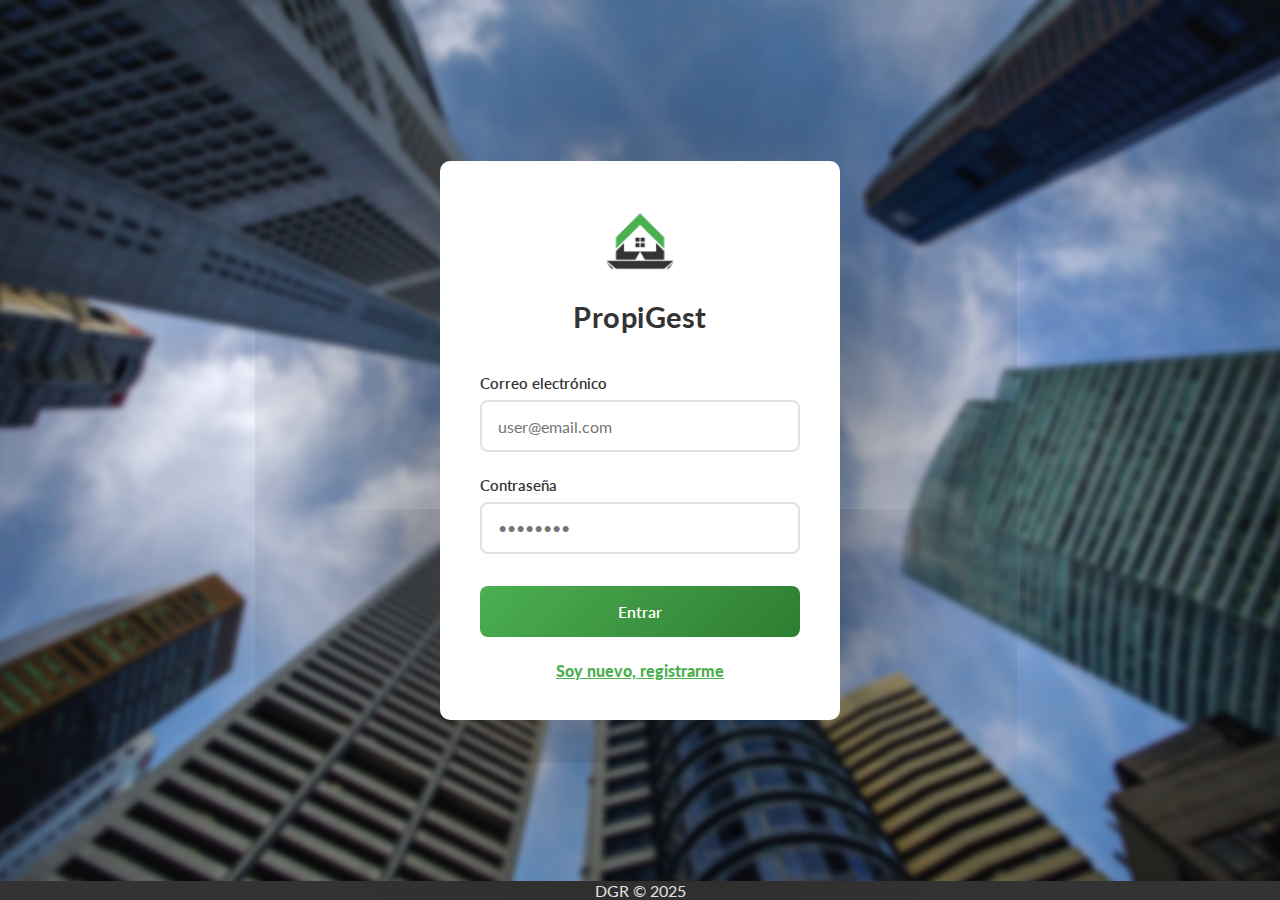
<file: index.html>
<!DOCTYPE html>
<html lang="es">
<head>
    <meta charset="UTF-8">
    <meta name="viewport" content="width=device-width, initial-scale=1.0">
    <title>PropiGest</title>
    <link rel="icon" type="image/png" href="favicons/favicon-96x96.png" sizes="96x96" />
    <link rel="icon" type="image/svg+xml" href="favicons/favicon.svg" />
    <link rel="shortcut icon" href="favicons/favicon.ico" />
    <link rel="apple-touch-icon" sizes="180x180" href="favicons/apple-touch-icon.png" />
    <link rel="manifest" href="favicons/site.webmanifest" />    
    <link href="https://fonts.googleapis.com/css2?family=Lato:ital,wght@0,100;0,300;0,400;0,700;0,900;1,100;1,300;1,400;1,700;1,900&display=swap" rel="stylesheet">
    <link rel="stylesheet" href="css/index.css">
</head>
<body>
    <div class="login-section">
        <div class="login-container">
            <div class="logo">
                <img src="favicons/favicon.svg" alt="Logo PropiGest">
                <h1>PropiGest</h1>
            </div>
            <form class="login-form" id="loginForm">
                <div class="form-group">
                    <label for="email">Correo electrónico</label>
                    <input type="email" id="email" name="email" placeholder="user@email.com" required>
                </div>
                <div class="form-group">
                    <label for="password">Contraseña</label>
                    <input type="password" id="password" name="password" placeholder="••••••••" required>
                </div>
                <button type="submit" class="btn-login">Entrar</button>
                <div id="errorMensaje" class="error-message" style="color:red; margin-top: 10px;"></div>
                <div class="registro">
                    <a href="html/registro.html">Soy nuevo, registrarme</a>
                </div>
            </form>
        </div>
    </div>
    <footer>DGR © 2025</footer>
    <script src="js/login.js"></script>
</body>
</html>
</file>
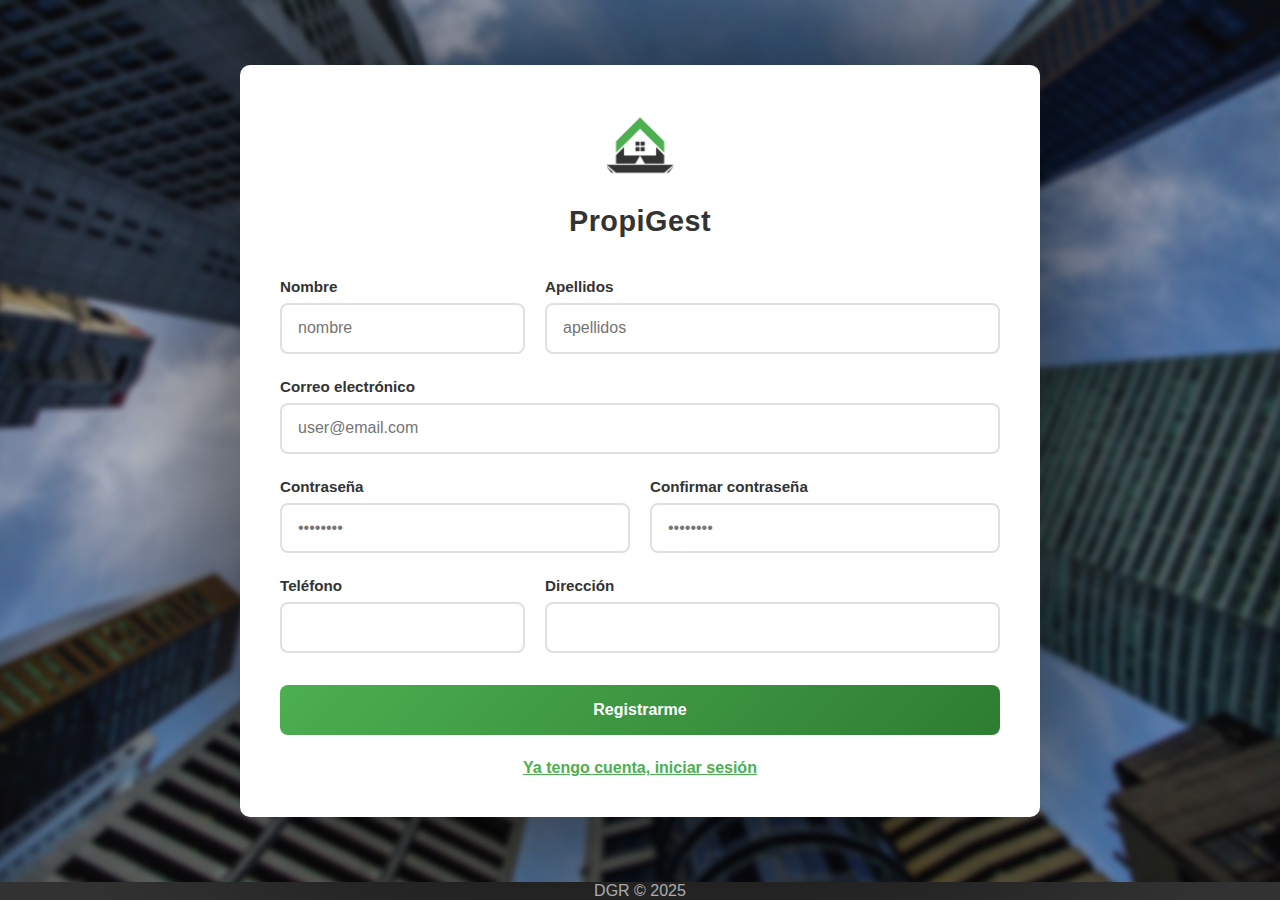
<file: html/registro.html>
<!DOCTYPE html>
<html lang="es">
<head>
    <meta charset="UTF-8">
    <meta name="viewport" content="width=device-width, initial-scale=1.0">
    <title>PropiGest - Registro</title>
    <link rel="icon" type="image/png" href="../favicons/favicon-96x96.png" sizes="96x96" />
    <link rel="icon" type="image/svg+xml" href="../favicons/favicon.svg" />
    <link rel="shortcut icon" href="../favicons/favicon.ico" />
    <link rel="apple-touch-icon" sizes="180x180" href="../favicons/apple-touch-icon.png" />
    <link rel="manifest" href="../favicons/site.webmanifest" />    <link rel="stylesheet" href="../css/registro.css">
</head>
<body>
    <div class="register-section">
        <div class="register-container">
            <div class="logo">
                <img src="../favicons/favicon.svg" alt="Logo PropiGest">
                <h1>PropiGest</h1>
            </div>
            <form class="register-form" id="registerForm">
                <div class="nombreApellidos">
                    <div class="form-group nombre">
                        <label for="nombre">Nombre</label>
                        <input type="text" id="nombre" name="nombre" placeholder="nombre" maxlength="50" required>
                    </div>
                    <div class="form-group apellidos">
                        <label for="apellidos">Apellidos</label>
                        <input type="text" id="apellidos" name="apellidos" placeholder="apellidos" maxlength="100" required>
                    </div>
                </div>
                <div class="form-group">
                    <label for="email">Correo electrónico</label>
                    <input type="email" id="email" name="email" placeholder="user@email.com" maxlength="254" required>
                </div>
                <div class="contraseniasContainer">
                    <div class="form-group contrasenia">
                        <label for="password">Contraseña</label>
                        <input type="password" id="password" name="password" placeholder="••••••••" minlength="8" maxlength="64" pattern="(?=.*[a-z])(?=.*[A-Z])(?=.*\d)(?=.*[@$!%*#?&])[A-Za-z\d@$!%*#?&]{8,64}" 
                            title="Debe tener al menos una mayúscula, una minúscula, un número y un símbolo" required>
                    </div>
                    <div class="form-group confirmContrasenia">
                        <label for="confirmPassword">Confirmar contraseña</label>
                        <input type="password" id="confirmPassword" name="confirmPassword" minlength="8" maxlength="64" placeholder="••••••••" pattern="(?=.*[a-z])(?=.*[A-Z])(?=.*\d)(?=.*[@$!%*#?&])[A-Za-z\d@$!%*#?&]{8,64}" 
                            title="Debe tener al menos una mayúscula, una minúscula, un número y un símbolo" required>
                    </div>
                </div>
                <div class="telDireccion">
                    <div class="form-group tel">
                        <label for="telefono">Teléfono</label>
                        <input type="tel" name="telefono" pattern="^[6-9][0-9]{8}$" title="Debe empezar por 6, 7, 8 o 9 y tener 9 dígitos" maxlength="9" required>
                    </div>
                    <div class="form-group direccion">
                        <label for="direccion">Dirección</label>
                        <input type="text" name="direccion" maxlength="100" required>
                    </div>
                </div>
                <button type="submit" class="btn-register">Registrarme</button>
                <div id="errorMensaje" class="error-message" style="color:red; margin-top: 10px;"></div>
                <div class="registro">
                    <a href="../index.html">Ya tengo cuenta, iniciar sesión</a>
                </div>
            </form>
        </div>
    </div>
    <footer>DGR © 2025</footer>
    <script src="../js/registro.js"></script>
</body>
</html>
</file>
<file: css/index.css>
* {
    margin: 0;
    padding: 0;
    box-sizing: border-box;
    font-family: 'Lato', sans-serif;
}

body {
    min-height: 100vh;
    display: flex;
    flex-direction: column;
    background-image: url(../src/fondoLogin.png);
    background-size: cover;
    background-position: center;
    background-repeat: no-repeat;
}

/* login */
.login-section {
    flex: 1;
    display: flex;
    justify-content: center;
    align-items: center;
    position: relative;
}

.login-container {
    width: 100%;
    max-width: 400px;
    padding: 2.5rem;
    margin: 2.5rem;
    background: white;
    border-radius: 10px;
    box-shadow: 5px 10px 1000px rgba(0, 0, 0, 1);
    position: relative;
}

.logo {
    text-align: center;
    margin-bottom: 2.5rem;
}

.logo img {
    height: 80px;
    margin-bottom: 1rem;
}

.logo h1 {
    color: #333;
    font-size: 1.8rem;
    font-weight: 700;
    letter-spacing: 0.5px;
}

.login-form {
    display: flex;
    flex-direction: column;
    gap: 1.5rem;
}

.form-group {
    display: flex;
    flex-direction: column;
    gap: 0.5rem;
}

.form-group label {
    color: #333;
    font-weight: 600;
    font-size: 0.95rem;
}

.form-group input {
    padding: 0.9rem 1rem;
    border: 2px solid #e0e0e0;
    border-radius: 8px;
    font-size: 1rem;
    transition: all 0.3s ease;
}

.form-group input:focus {
    border-color: #4CAF50;
    outline: none;
    box-shadow: 0 0 0 3px rgba(76, 175, 80, 0.2);
}

.btn-login {
    padding: 1rem;
    background: linear-gradient(135deg, #4CAF50, #2E7D32);
    color: white;
    border: none;
    border-radius: 8px;
    font-size: 1rem;
    font-weight: 600;
    cursor: pointer;
    transition: all 0.3s ease;
    margin-top: 0.5rem;
}

.btn-login:hover {
    transform: translateY(-2px);
    box-shadow: 0 5px 15px rgba(46, 125, 50, 0.3);
}

.error-message {
    display: none;
    justify-content: center;
    align-items: center;
    color: #ff2313;
    background-color: #ff9d969f;
    border: 2px solid #f44336;
    border-radius: 5px;
    font-size: 0.9rem;
    padding-top: 5%;
    padding-bottom: 5%;
    margin-top: 1rem;
    height: 1.5rem;
}

.registro{
    display: flex;
    justify-content: center;
    align-items: center;

    a{
        color: #4CAF50;
        font-weight: 900;
    }

    a:visited{
        color: #37883a;
    }
}

footer{
    width: 100%;
    height: 3%;
    text-align: center;
    background-color: #333;
    color: #f5f5f5;
}

/* Responsive */
@media (max-width: 768px) {
    body {
        flex-direction: column;
    }
    
    .model-section {
        height: 40vh;
    }
    
    .login-container {
        padding: 2rem;
        margin: 1rem;
        box-shadow: 5px 10px 1000px rgba(0, 0, 0, 1);
    }
}
</file>
<file: css/registro.css>
* {
    margin: 0;
    padding: 0;
    box-sizing: border-box;
    font-family: 'Lato', sans-serif;
}

body {
    min-height: 100vh;
    display: flex;
    flex-direction: column;
    background-image: url(../src/fondoLogin.png);
    background-size: cover;
    background-position: center;
    background-repeat: no-repeat;
}

/* register */
.register-section {
    flex: 1;
    display: flex;
    justify-content: center;
    align-items: center;
    position: relative;
}

.register-container {
    width: 100%;
    max-width: 800px;
    padding: 2.5rem;
    margin: 2.5rem;
    background: white;
    border-radius: 10px;
    box-shadow: 5px 10px 1000px rgba(0, 0, 0, 1);
    position: relative;
}

.logo {
    text-align: center;
    margin-bottom: 2.5rem;
}

.logo img {
    height: 80px;
    margin-bottom: 1rem;
}

.logo h1 {
    color: #333;
    font-size: 1.8rem;
    font-weight: 700;
    letter-spacing: 0.5px;
}

.register-form {
    display: flex;
    flex-direction: column;
    gap: 1.5rem;
}

.form-group {
    display: flex;
    flex-direction: column;
    gap: 0.5rem;
}

.form-group label {
    color: #333;
    font-weight: 600;
    font-size: 0.95rem;
}

.form-group input {
    padding: 0.9rem 1rem;
    border: 2px solid #e0e0e0;
    border-radius: 8px;
    font-size: 1rem;
    transition: all 0.3s ease;
}

.form-group input:focus {
    border-color: #4CAF50;
    outline: none;
    box-shadow: 0 0 0 3px rgba(76, 175, 80, 0.2);
}

.nombreApellidos{
    display: flex;
    justify-content: space-evenly;
    align-items: center;
    gap: 20px;

    .nombre{
        width: 35%;
    }

    .apellidos{
        width: 65%;
    }
}

.contraseniasContainer{
    display: flex;
    justify-content: space-evenly;
    align-items: center;
    gap: 20px;

    .contrasenia{
        width: 50%;
    }

    .confirmContrasenia{
        width: 50%;
    }
}

.telDireccion{
    display: flex;
    justify-content: space-evenly;
    align-items: center;
    gap: 20px;

    .tel{
        width: 35%;
    }

    .direccion{
        width: 65%;
    }
}

.btn-register {
    padding: 1rem;
    background: linear-gradient(135deg, #4CAF50, #2E7D32);
    color: white;
    border: none;
    border-radius: 8px;
    font-size: 1rem;
    font-weight: 600;
    cursor: pointer;
    transition: all 0.3s ease;
    margin-top: 0.5rem;
}

.btn-register:hover {
    transform: translateY(-2px);
    box-shadow: 0 5px 15px rgba(46, 125, 50, 0.3);
}

.error-message {
    display: none;
    justify-content: center;
    align-items: center;
    color: #ff2313;
    background-color: #ff9d969f;
    border: 2px solid #f44336;
    border-radius: 5px;
    font-size: 0.9rem;
    padding-top: 5%;
    padding-bottom: 5%;
    margin-top: 1rem;
    height: 1.5rem;
}

.registro{
    display: flex;
    justify-content: center;
    align-items: center;

    a{
        color: #4CAF50;
        font-weight: 900;
    }

    a:visited{
        color: #37883a;
    }
}

footer{
    width: 100%;
    height: 3%;
    text-align: center;
    background-color: #333;
    color: #f5f5f5;
}

/* Responsive */
@media (max-width: 768px) {
    body {
        flex-direction: column;
    }
    
    .model-section {
        height: 40vh;
    }
    
    .register-container {
        padding: 2rem;
        margin: 1rem;
        box-shadow: 5px 10px 1000px rgba(0, 0, 0, 1);
    }
}
</file>
